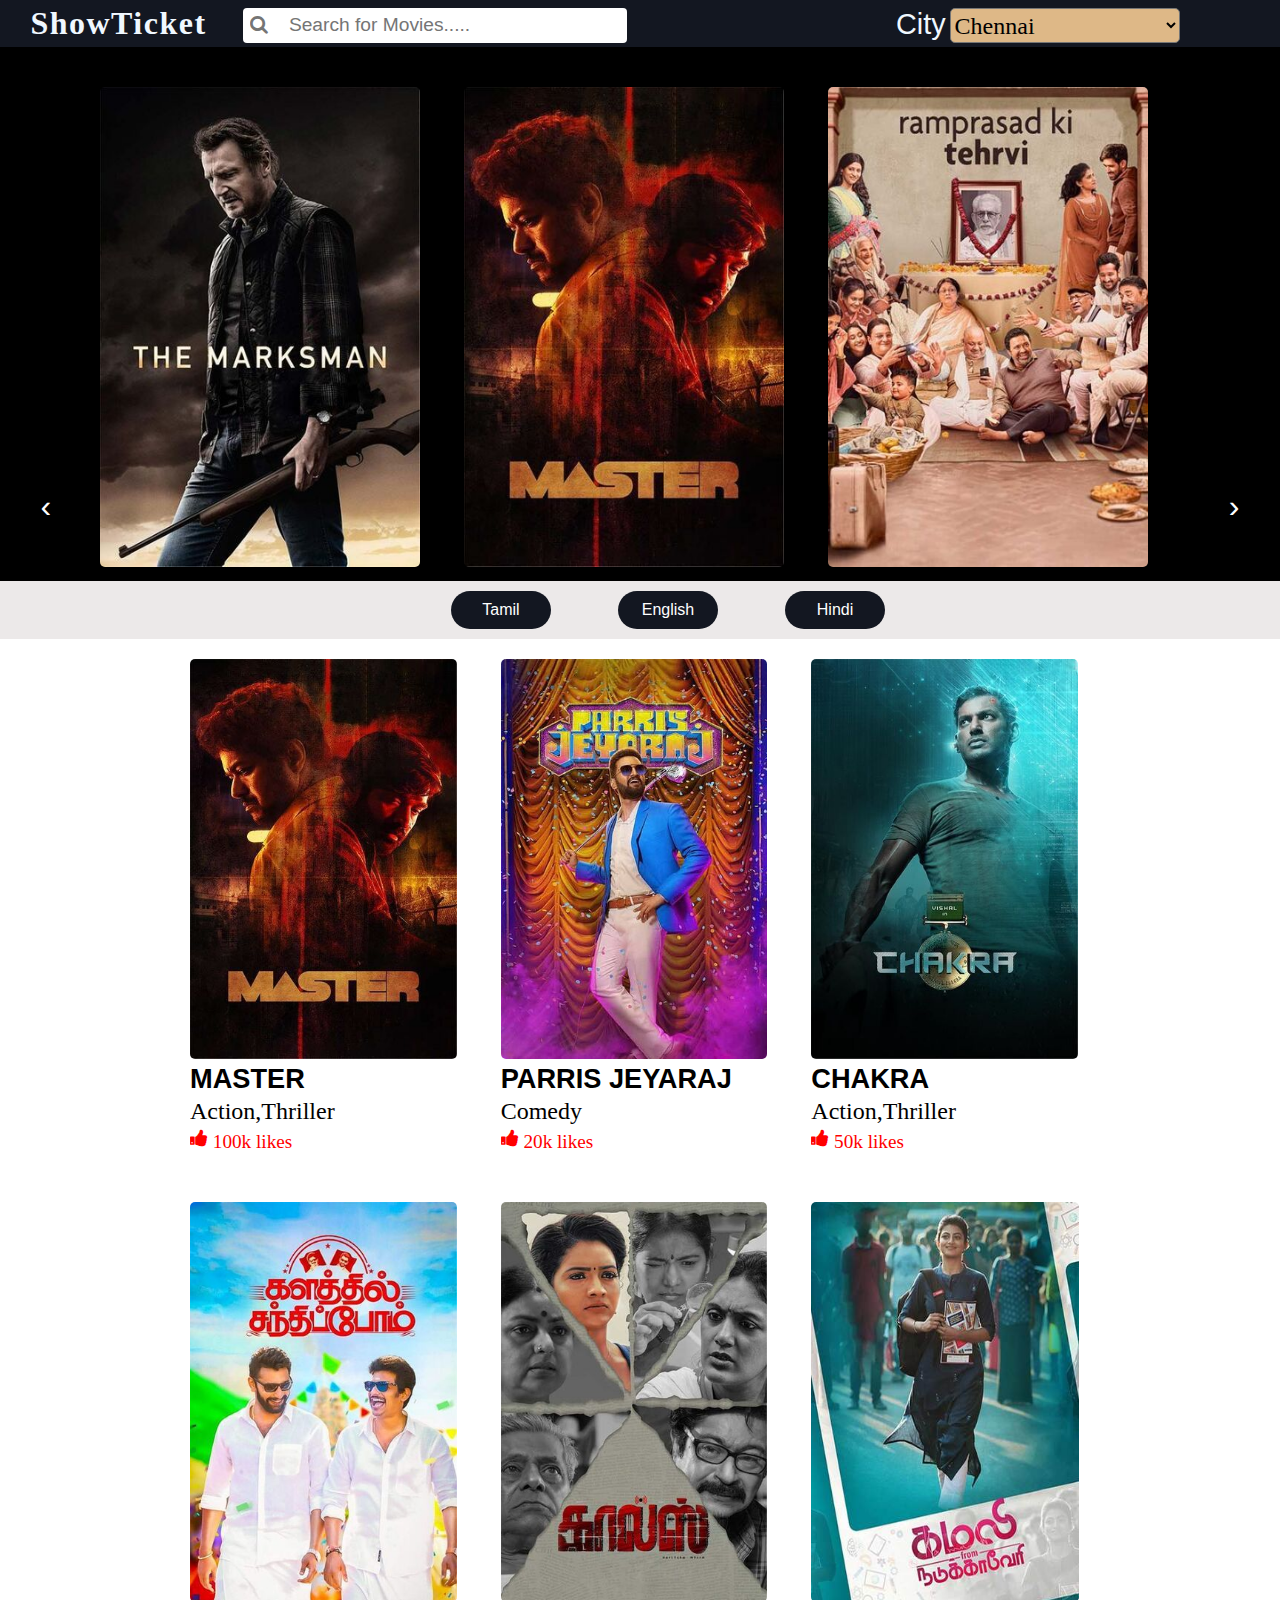
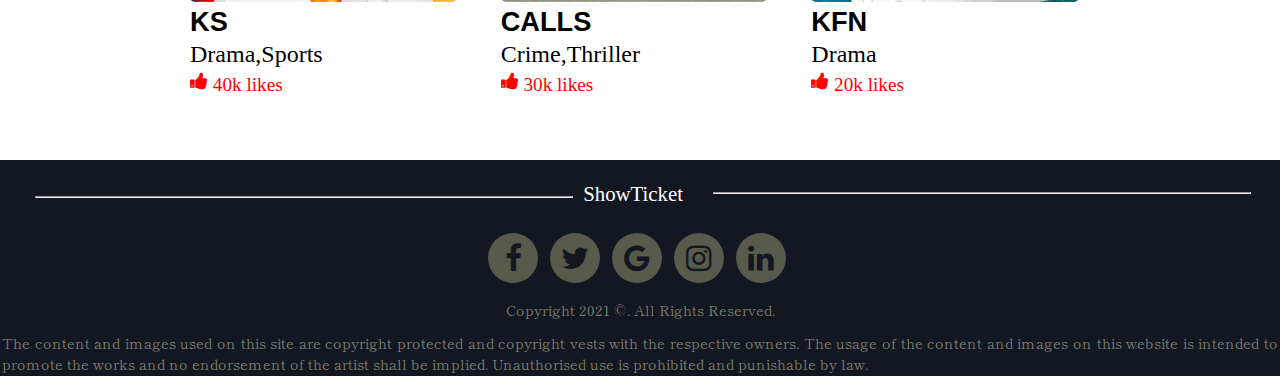
<file: FrontEnd/html/index.html>
<!DOCTYPE html>
<html>
<head>
    <title>Show ticket</title>
    <link href="https://cdnjs.cloudflare.com/ajax/libs/font-awesome/4.7.0/css/font-awesome.min.css" rel="stylesheet"/>
    <link rel="stylesheet" type="text/css" href="../css/style.css">
    <link href="https://fonts.googleapis.com/css2?family=Akaya+Telivigala&display=swap" rel="stylesheet">
    <link href="https://fonts.googleapis.com/css2?family=Shippori+Mincho+B1&display=swap" rel="stylesheet">
</head>
<body onload = "accordingToLang(sessionStorage.lang)">
    <div class="head-container">
       <div class="logo-search">
          <h2>ShowTicket</h2>
          <input type="text" placeholder="&#xf002;    Search for Movies....." style="font-family:Arial,FontAwesome";>
       </div>
       <div class="dropDown-list">
           <label for="city">City</label>
           <select name="cities" id="city">
                <option value="chennai">Chennai</option>
                <option value="mumbai">Mumbai</option>
                <option value="ncr">NCR</option>
                <option value="bengaluru">Bengaluru</option>
                <option value="Hyderbad">Hyderbad</option>
                <option value="ahmedabad">Ahmedabad</option>
                <option value="chandigarh">Chandigarh</option>
                <option value="pune">Pune</option>
                <option value="kolkata">Kolkata</option>
                <option value="kochi">Kochi</option>
           </select>
       </div>
    </div>
    <div class="image-display">
        <img src="../images/englishmovie1.jpg" alt="THE MARKSMAN" class="img first-image">
        <img src="../images/tamilmovie1.jpg" alt="MASTER" class="img">
        <img src="../images/hindimovie1.jpg" alt="RKT" class="img">
    </div>
    <button class="previous-next previous" id="prev" onclick="slide(this)">&#8249;</button>
    <button class="previous-next next" id="nex" onclick="slide(this)">&#8250;</button>
    <section>
       <div class="category">
            <button class="lang" onclick="accordingToLang(1)">Tamil</button>
            <button class="lang eng" onclick="accordingToLang(0)">English</button>
            <button class="lang hin" onclick="accordingToLang(2)">Hindi</button>
        </div>
        <div class="lang-image-container">
            <div class="name-like">
                <a class="poin" href="../html/bookTicket.html" onclick="setMovie(0)" ><img src="../images/tamilmovie1.jpg" alt="MASTER" class="lang-img first-image"></a>
                <div class="img-down">
                    <p class="mov-name">Master</p>
                    <p class="mov-type">Action,Thriller</p>
                    <p class="likes"><i class="fa fa-thumbs-up"></i>   100k likes</p>
                </div>
            </div>
            <div class="name-like">
                <a class="poin" href="../html/bookTicket.html" onclick="setMovie(1)"><img src="../images/tamilmovie2.jpg" alt="PARRIS JEYARAJ" class="lang-img"></a>
                <div class="img-down">
                    <p class="mov-name">Parris Jeyaraj</p>
                    <p class="mov-type">comedy</p>
                    <p class="likes"><i class="fa fa-thumbs-up"></i>   20k likes</p>
                </div>
            </div>
            <div class="name-like">
                <a class="poin" href="../html/bookTicket.html" onclick="setMovie(2)"><img src="../images/tamilmovie3.jpg" alt="CHAKRA" class="lang-img"></a>
                <div class="img-down">
                    <p class="mov-name">Chakra</p>
                    <p class="mov-type">Action,Thriller</p>
                    <p class="likes"><i class="fa fa-thumbs-up"></i>   50k likes</p>
                </div>
            </div>
            <div class="name-like">
                <a class="poin" href="../html/bookTicket.html" onclick="setMovie(3)"><img src="../images/tamilmovie4.jpg" alt="KALATHIL SANDHIPPOM" class="lang-img first-image tp"></a>
                <div class="img-down">
                    <p class="mov-name">KS</p>
                    <p class="mov-type">Drama,Sports</p>
                    <p class="likes"><i class="fa fa-thumbs-up"></i>   40k likes</p>
                </div>
            </div>
            <div class="name-like">
                <a class="poin" href="../html/bookTicket.html" onclick="setMovie(4)"><img src="../images/tamilmovie5.jpg" alt="CALLS" class="lang-img tp"></a>
                <div class="img-down">
                    <p class="mov-name">Calls</p>
                    <p class="mov-type">Crime,Thriller</p>
                    <p class="likes"><i class="fa fa-thumbs-up"></i>   30k likes</p>
                </div>
            </div>
            <div class="name-like">
                <a class="poin" href="../html/bookTicket.html" onclick="setMovie(5)"><img src="../images/tamilmovie6.jpg" alt="KFN" class="lang-img tp"></a>
                <div class="img-down">
                    <p class="mov-name">KFN</p>
                    <p class="mov-type">Drama</p>
                    <p class="likes"><i class="fa fa-thumbs-up"></i>   20k likes</p>
                </div>
            </div>
        </div>
    </section>
    <footer>
        <div class = "terms-conditions">
            <div class="start-term">
                <hr class="fh fh-top">
                <p class="term">ShowTicket</p>
                <hr class="fh fh-bottom">
            </div>
            <div class="social-media">
                <a href="https://www.facebook.com/" class="fa fa-facebook social" target="_blank"></a>
                <a href="https://twitter.com/login?lang=en" class="fa fa-twitter social" target="_blank"></a>
                <a href="https://accounts.google.com/signup/v2/webcreateaccount?flowName=GlifWebSignIn&flowEntry=SignUp" class="fa fa-google social" target="_blank"></a>
                <a href="https://www.instagram.com/" class="fa fa-instagram social" target="_blank"></a>
                <a href="https://in.linkedin.com/" class="fa fa-linkedin social" target="_blank"></a>
            </div>
            <div class="last-term">
                <p class="fl">Copyright 2021 &#169;. All Rights Reserved.</p>
                <p class="sl">The content and images used on this site are copyright protected and copyright vests with the respective owners. 
                   The usage of the content and images on this website is intended to promote the works and no endorsement of the artist shall be implied. Unauthorised use is prohibited and punishable by law.</p>
            </div>
        </div>
    </footer>
    <script src="../javascript/mechanism.js"></script>
</body>
</html>
</file>
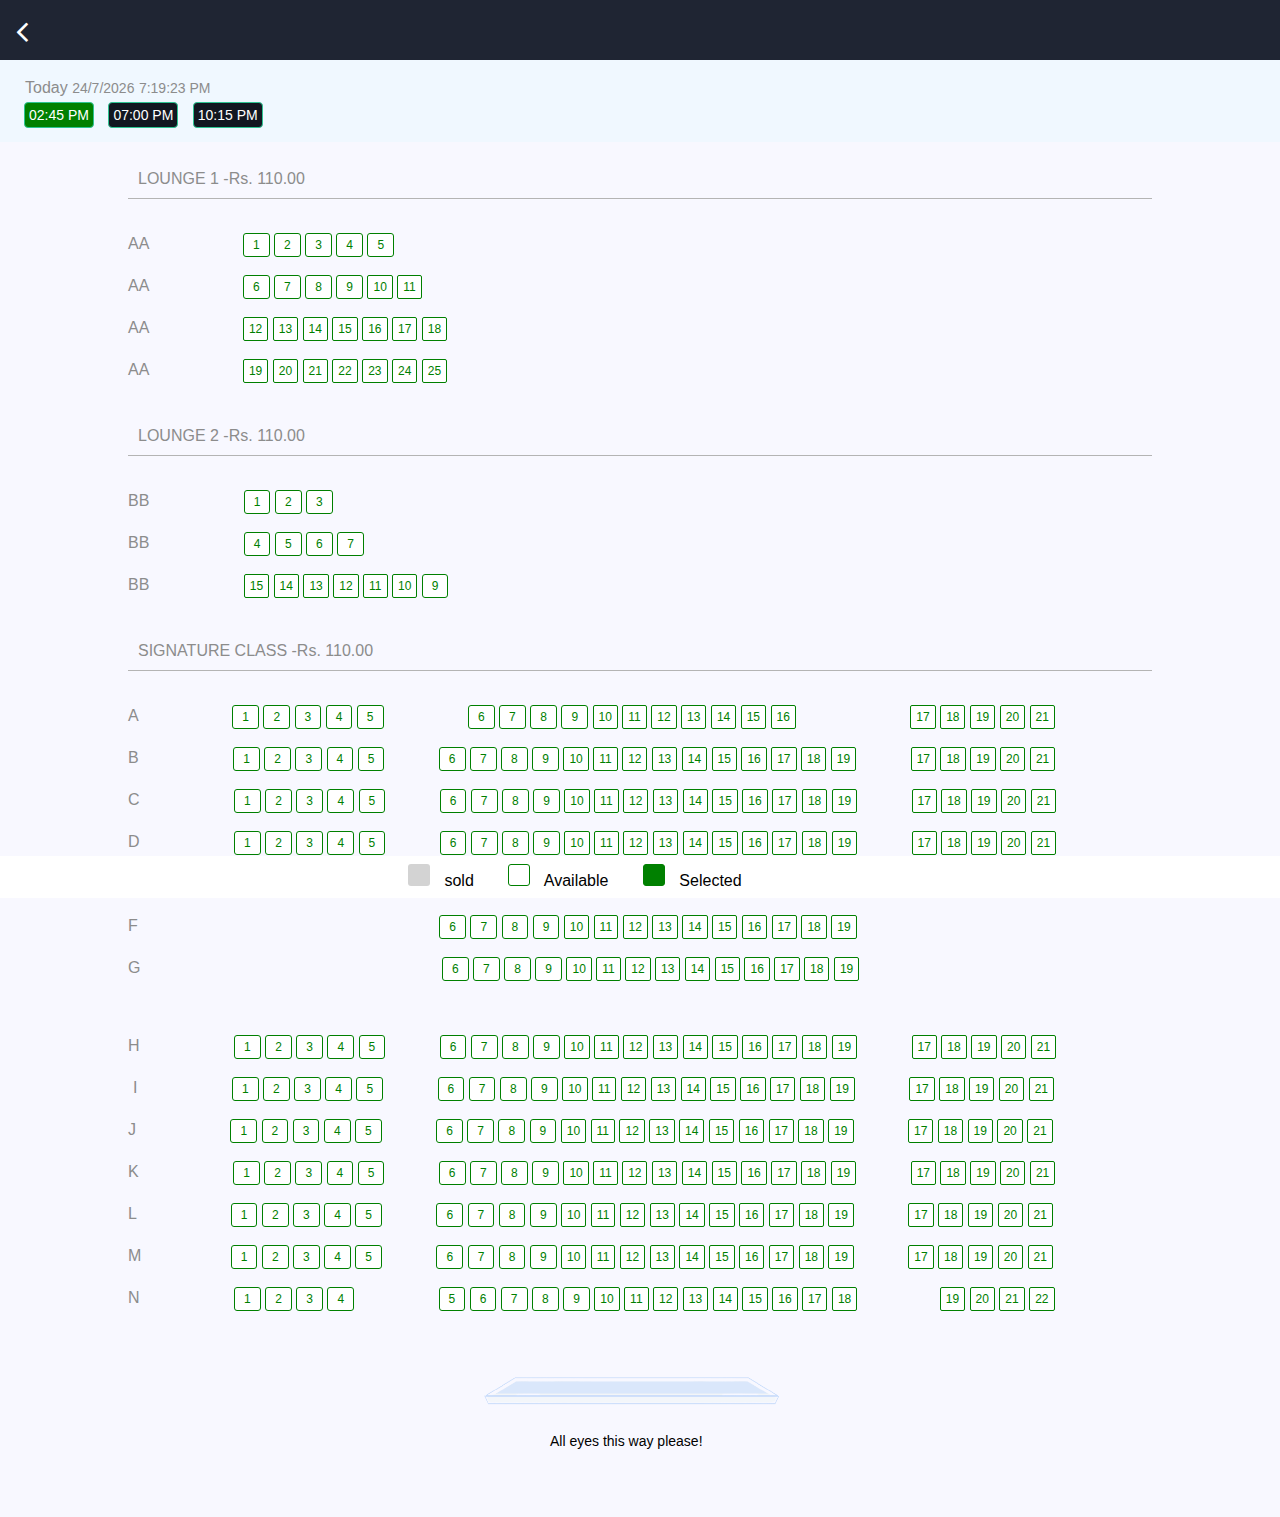
<file: FrontEnd/html/seatbooking.html>
<!DOCTYPE html>
<html lang="en">
<head>
    <meta charset="UTF-8">
    <meta http-equiv="X-UA-Compatible" content="IE=edge">
    <meta name="viewport" content="width=device-width, initial-scale=1.0">
    <link rel = "stylesheet" href="../css/seatbooking.css">
    <link rel="stylesheet" href="https://cdnjs.cloudflare.com/ajax/libs/font-awesome/4.7.0/css/font-awesome.min.css">
    <title>Document</title>
</head>
<body onload="ldDetails()">
    <div class="header">
        <span class="fa"><a href = "../html/theatrebooking.html"  style="font-size: 34px;position: relative;top:20px;"> &#xf104; </a></span>
        <b><span style="margin-left:15px;" class="mn"></span></b><br>
        <span style="font-size: 14px;margin-left:30px;" class="tn"></span>
    </div>
<br><br><br><br>
<div class="timings"> 
    <span style="margin-left: 11px;">Today  <span id = "date" style="font-size: 14px;"></span></span> <span id = "time" style="font-size: 14px;"></span></span><br>
    <button class="time" id="def">02:45 PM</button>
    <button class="time">07:00 PM</button>
    <button class="time">10:15 PM</button>
    <form action="../html/index.html" class="hid" id="fr">
            <input type="email" placeholder="Enter your Email......" class="mail" required>
            <button class="book-last" id="bookTicket" href="../html/.html">Book Tickets</button>
    </form>
</div>
<br><br><br><br>
<div class="bdy">
    <div>
    <p style="border-bottom:0.5px solid rgb(180, 180, 180);padding: 10px; ">LOUNGE 1 -Rs. 110.00</p>
    <br>
    <div>
        <span class="c">AA</span>
        <span class="lounge">
            <span class="rowbox">1</span>
            <span class="rowbox">2</span>
            <span class="rowbox">3</span>
            <span class="rowbox">4</span>
            <span class="rowbox">5</span>
        </span>
    </div>
    <br>
    <div></div>
    <div>
        <span>AA</span>
        <span class="lounge">
            <span class="rowbox">6</span>
            <span class="rowbox">7</span>
            <span class="rowbox">8</span>
            <span class="rowbox">9</span>
            <span class="rowbox2">10</span>
            <span class="rowbox2">11</span>
        </span>
    </div>
    <br>
    <div>
        <span>AA</span>
        <span class="lounge">
            <span class="rowbox2">12</span>
            <span class="rowbox2">13</span>
            <span class="rowbox2">14</span>
            <span class="rowbox2">15</span>
            <span class="rowbox2">16</span>
            <span class="rowbox2">17</span>
            <span class="rowbox2">18</span>
        </span>
    </div>
    <br>
    <div>
        <span>AA</span>
        <span class="lounge">
            <span class="rowbox2">19</span>
            <span class="rowbox2">20</span>
            <span class="rowbox2">21</span>
            <span class="rowbox2">22</span>
            <span class="rowbox2">23</span>
            <span class="rowbox2">24</span>
            <span class="rowbox2">25</span>
        </span>
    </div>
    </div>
    <br>
    <div>
        <p  style="border-bottom:0.5px solid rgb(180, 180, 180);padding: 10px; ">LOUNGE 2 -Rs. 110.00</p>
        <br>
        <div>
            <span>BB</span>
            <span class="lounge">
                <span class="rowbox">1</span>
                <span class="rowbox">2</span>
                <span class="rowbox">3</span>
            </span>
        </div>
        <br>
        <div>
            <span>BB</span>
            <span class="lounge">
                <span class="rowbox">4</span>
                <span class="rowbox">5</span>
                <span class="rowbox">6</span>
                <span class="rowbox">7</span>
            </span>
        </div>
        <br>
        <div>
            <span>BB</span>
            <span class="lounge">
                <span class="rowbox2">15</span>
                <span class="rowbox2">14</span>
                <span class="rowbox2">13</span>
                <span class="rowbox2">12</span>
                <span class="rowbox2">11</span>
                <span class="rowbox2">10</span>
                <span class="rowbox">9</span>
            </span>
        </div>
    </div>
    <br>
    <div>
        <p  style="border-bottom:0.5px solid rgb(180, 180, 180);padding: 10px; ">SIGNATURE CLASS -Rs. 110.00</p>
        <br>
    </div>
    <div class="a_to_m">
        <div>
            <span>A</span>
            <span class="lounge">
                <span class="rowbox">1</span>
                <span class="rowbox">2</span>
                <span class="rowbox">3</span>
                <span class="rowbox">4</span>
                <span class="rowbox">5</span>
            </span>
            <span class="secondcol">
                <span class="rowbox">6</span>
                <span class="rowbox">7</span>
                <span class="rowbox">8</span>
                <span class="rowbox">9</span>
                <span class="rowbox2">10</span>
                <span class="rowbox2">11</span>
                <span class="rowbox2">12</span>
                <span class="rowbox2">13</span>
                <span class="rowbox2">14</span>
                <span class="rowbox2">15</span>
                <span class="rowbox2">16</span>
            </span>
            <span class="thirdcol">
                <span class="rowbox2">17</span>
                <span class="rowbox2">18</span>
                <span class="rowbox2">19</span>
                <span class="rowbox2">20</span>
                <span class="rowbox2">21</span>
            </span>
        </div>
        <br>
        <div>
            <span>B</span>
            <span class="lounge">
                <span class="rowbox">1</span>
                <span class="rowbox">2</span>
                <span class="rowbox">3</span>
                <span class="rowbox">4</span>
                <span class="rowbox">5</span>
            </span>
            <span class="secondcol2">
                <span class="rowbox">6</span>
                <span class="rowbox">7</span>
                <span class="rowbox">8</span>
                <span class="rowbox">9</span>
                <span class="rowbox2">10</span>
                <span class="rowbox2">11</span>
                <span class="rowbox2">12</span>
                <span class="rowbox2">13</span>
                <span class="rowbox2">14</span>
                <span class="rowbox2">15</span>
                <span class="rowbox2">16</span>
                <span class="rowbox2">17</span>
                <span class="rowbox2">18</span>
                <span class="rowbox2">19</span>
            </span>
            <span class="thirdcol2">
                <span class="rowbox2">17</span>
                <span class="rowbox2">18</span>
                <span class="rowbox2">19</span>
                <span class="rowbox2">20</span>
                <span class="rowbox2">21</span>
            </span>
        </div>
        <br>
        <div>
            <span>C</span>
            <span class="lounge">
                <span class="rowbox">1</span>
                <span class="rowbox">2</span>
                <span class="rowbox">3</span>
                <span class="rowbox">4</span>
                <span class="rowbox">5</span>
            </span>
            <span class="secondcol2">
                <span class="rowbox">6</span>
                <span class="rowbox">7</span>
                <span class="rowbox">8</span>
                <span class="rowbox">9</span>
                <span class="rowbox2">10</span>
                <span class="rowbox2">11</span>
                <span class="rowbox2">12</span>
                <span class="rowbox2">13</span>
                <span class="rowbox2">14</span>
                <span class="rowbox2">15</span>
                <span class="rowbox2">16</span>
                <span class="rowbox2">17</span>
                <span class="rowbox2">18</span>
                <span class="rowbox2">19</span>
            </span>
            <span class="thirdcol2">
                <span class="rowbox2">17</span>
                <span class="rowbox2">18</span>
                <span class="rowbox2">19</span>
                <span class="rowbox2">20</span>
                <span class="rowbox2">21</span>
            </span>
        </div>
        <br>
        <div>
            <span>D</span>
            <span class="lounge">
                <span class="rowbox">1</span>
                <span class="rowbox">2</span>
                <span class="rowbox">3</span>
                <span class="rowbox">4</span>
                <span class="rowbox">5</span>
            </span>
            <span class="secondcol2">
                <span class="rowbox">6</span>
                <span class="rowbox">7</span>
                <span class="rowbox">8</span>
                <span class="rowbox">9</span>
                <span class="rowbox2">10</span>
                <span class="rowbox2">11</span>
                <span class="rowbox2">12</span>
                <span class="rowbox2">13</span>
                <span class="rowbox2">14</span>
                <span class="rowbox2">15</span>
                <span class="rowbox2">16</span>
                <span class="rowbox2">17</span>
                <span class="rowbox2">18</span>
                <span class="rowbox2">19</span>
            </span>
            <span class="thirdcol2">
                <span class="rowbox2">17</span>
                <span class="rowbox2">18</span>
                <span class="rowbox2">19</span>
                <span class="rowbox2">20</span>
                <span class="rowbox2">21</span>
            </span>
        </div>
        <br>
        <div>
            <span>E</span>
            <span class="lounge">
                <span class="rowbox">1</span>
                <span class="rowbox">2</span>
                <span class="rowbox">3</span>
                <span class="rowbox">4</span>
                <span class="rowbox">5</span>
            </span>
            <span class="secondcol2">
                <span class="rowbox">6</span>
                <span class="rowbox">7</span>
                <span class="rowbox">8</span>
                <span class="rowbox">9</span>
                <span class="rowbox2">10</span>
                <span class="rowbox2">11</span>
                <span class="rowbox2">12</span>
                <span class="rowbox2">13</span>
                <span class="rowbox2">14</span>
                <span class="rowbox2">15</span>
                <span class="rowbox2">16</span>
                <span class="rowbox2">17</span>
                <span class="rowbox2">18</span>
                <span class="rowbox2">19</span>
            </span>
            <span class="thirdcol2">
                <span class="rowbox2">17</span>
                <span class="rowbox2">18</span>
                <span class="rowbox2">19</span>
                <span class="rowbox2">20</span>
                <span class="rowbox2">21</span>
            </span>
        </div>
        <br>
        <div>
            <span>F</span>
            <span class="colF">
                <span class="rowbox">6</span>
                <span class="rowbox">7</span>
                <span class="rowbox">8</span>
                <span class="rowbox">9</span>
                <span class="rowbox2">10</span>
                <span class="rowbox2">11</span>
                <span class="rowbox2">12</span>
                <span class="rowbox2">13</span>
                <span class="rowbox2">14</span>
                <span class="rowbox2">15</span>
                <span class="rowbox2">16</span>
                <span class="rowbox2">17</span>
                <span class="rowbox2">18</span>
                <span class="rowbox2">19</span>
            </span>
        </div>
        <br>
        <div>
            <span>G</span>
            <span class="colG">
                <span class="rowbox">6</span>
                <span class="rowbox">7</span>
                <span class="rowbox">8</span>
                <span class="rowbox">9</span>
                <span class="rowbox2">10</span>
                <span class="rowbox2">11</span>
                <span class="rowbox2">12</span>
                <span class="rowbox2">13</span>
                <span class="rowbox2">14</span>
                <span class="rowbox2">15</span>
                <span class="rowbox2">16</span>
                <span class="rowbox2">17</span>
                <span class="rowbox2">18</span>
                <span class="rowbox2">19</span>
            </span>
        </div>
        <br><br>
        <br>
        <div>
            <span>H</span>
            <span class="lounge">
                <span class="rowbox">1</span>
                <span class="rowbox">2</span>
                <span class="rowbox">3</span>
                <span class="rowbox">4</span>
                <span class="rowbox">5</span>
            </span>
            <span class="secondcol2">
                <span class="rowbox">6</span>
                <span class="rowbox">7</span>
                <span class="rowbox">8</span>
                <span class="rowbox">9</span>
                <span class="rowbox2">10</span>
                <span class="rowbox2">11</span>
                <span class="rowbox2">12</span>
                <span class="rowbox2">13</span>
                <span class="rowbox2">14</span>
                <span class="rowbox2">15</span>
                <span class="rowbox2">16</span>
                <span class="rowbox2">17</span>
                <span class="rowbox2">18</span>
                <span class="rowbox2">19</span>
            </span>
            <span class="thirdcol2">
                <span class="rowbox2">17</span>
                <span class="rowbox2">18</span>
                <span class="rowbox2">19</span>
                <span class="rowbox2">20</span>
                <span class="rowbox2">21</span>
            </span>
        </div>
        <br>
        <div class="colI">
            <span>I</span>
            <span class="lounge">
                <span class="rowbox">1</span>
                <span class="rowbox">2</span>
                <span class="rowbox">3</span>
                <span class="rowbox">4</span>
                <span class="rowbox">5</span>
            </span>
            <span class="secondcol2">
                <span class="rowbox">6</span>
                <span class="rowbox">7</span>
                <span class="rowbox">8</span>
                <span class="rowbox">9</span>
                <span class="rowbox2">10</span>
                <span class="rowbox2">11</span>
                <span class="rowbox2">12</span>
                <span class="rowbox2">13</span>
                <span class="rowbox2">14</span>
                <span class="rowbox2">15</span>
                <span class="rowbox2">16</span>
                <span class="rowbox2">17</span>
                <span class="rowbox2">18</span>
                <span class="rowbox2">19</span>
            </span>
            <span class="thirdcol2">
                <span class="rowbox2">17</span>
                <span class="rowbox2">18</span>
                <span class="rowbox2">19</span>
                <span class="rowbox2">20</span>
                <span class="rowbox2">21</span>
            </span>
        </div>
        <br>
        <div>
            <span>J</span>
            <span class="lounge">
                <span class="rowbox">1</span>
                <span class="rowbox">2</span>
                <span class="rowbox">3</span>
                <span class="rowbox">4</span>
                <span class="rowbox">5</span>
            </span>
            <span class="secondcol2">
                <span class="rowbox">6</span>
                <span class="rowbox">7</span>
                <span class="rowbox">8</span>
                <span class="rowbox">9</span>
                <span class="rowbox2">10</span>
                <span class="rowbox2">11</span>
                <span class="rowbox2">12</span>
                <span class="rowbox2">13</span>
                <span class="rowbox2">14</span>
                <span class="rowbox2">15</span>
                <span class="rowbox2">16</span>
                <span class="rowbox2">17</span>
                <span class="rowbox2">18</span>
                <span class="rowbox2">19</span>
            </span>
            <span class="thirdcol2">
                <span class="rowbox2">17</span>
                <span class="rowbox2">18</span>
                <span class="rowbox2">19</span>
                <span class="rowbox2">20</span>
                <span class="rowbox2">21</span>
            </span>
        </div>
        <br>
        <div>
            <span>K</span>
            <span class="lounge">
                <span class="rowbox">1</span>
                <span class="rowbox">2</span>
                <span class="rowbox">3</span>
                <span class="rowbox">4</span>
                <span class="rowbox">5</span>
            </span>
            <span class="secondcol2">
                <span class="rowbox">6</span>
                <span class="rowbox">7</span>
                <span class="rowbox">8</span>
                <span class="rowbox">9</span>
                <span class="rowbox2">10</span>
                <span class="rowbox2">11</span>
                <span class="rowbox2">12</span>
                <span class="rowbox2">13</span>
                <span class="rowbox2">14</span>
                <span class="rowbox2">15</span>
                <span class="rowbox2">16</span>
                <span class="rowbox2">17</span>
                <span class="rowbox2">18</span>
                <span class="rowbox2">19</span>
            </span>
            <span class="thirdcol2">
                <span class="rowbox2">17</span>
                <span class="rowbox2">18</span>
                <span class="rowbox2">19</span>
                <span class="rowbox2">20</span>
                <span class="rowbox2">21</span>
            </span>
        </div>
        <br>
        <div>
            <span>L</span>
            <span class="lounge">
                <span class="rowbox">1</span>
                <span class="rowbox">2</span>
                <span class="rowbox">3</span>
                <span class="rowbox">4</span>
                <span class="rowbox">5</span>
            </span>
            <span class="secondcol2">
                <span class="rowbox">6</span>
                <span class="rowbox">7</span>
                <span class="rowbox">8</span>
                <span class="rowbox">9</span>
                <span class="rowbox2">10</span>
                <span class="rowbox2">11</span>
                <span class="rowbox2">12</span>
                <span class="rowbox2">13</span>
                <span class="rowbox2">14</span>
                <span class="rowbox2">15</span>
                <span class="rowbox2">16</span>
                <span class="rowbox2">17</span>
                <span class="rowbox2">18</span>
                <span class="rowbox2">19</span>
            </span>
            <span class="thirdcol2">
                <span class="rowbox2">17</span>
                <span class="rowbox2">18</span>
                <span class="rowbox2">19</span>
                <span class="rowbox2">20</span>
                <span class="rowbox2">21</span>
            </span>
        </div>
        <br>
        <div>
            <span>M</span>
            <span class="colM">
                <span class="rowbox">1</span>
                <span class="rowbox">2</span>
                <span class="rowbox">3</span>
                <span class="rowbox">4</span>
                <span class="rowbox">5</span>
            </span>
            <span class="secondcol2">
                <span class="rowbox">6</span>
                <span class="rowbox">7</span>
                <span class="rowbox">8</span>
                <span class="rowbox">9</span>
                <span class="rowbox2">10</span>
                <span class="rowbox2">11</span>
                <span class="rowbox2">12</span>
                <span class="rowbox2">13</span>
                <span class="rowbox2">14</span>
                <span class="rowbox2">15</span>
                <span class="rowbox2">16</span>
                <span class="rowbox2">17</span>
                <span class="rowbox2">18</span>
                <span class="rowbox2">19</span>
            </span>
            <span class="thirdcol2">
                <span class="rowbox2">17</span>
                <span class="rowbox2">18</span>
                <span class="rowbox2">19</span>
                <span class="rowbox2">20</span>
                <span class="rowbox2">21</span>
            </span>
        </div>
        <br>
        <div>
            <span>N</span>
            <span class="lounge">
                <span class="rowbox">1</span>
                <span class="rowbox">2</span>
                <span class="rowbox">3</span>
                <span class="rowbox">4</span>
            </span>
            <span class="lastrow2col">
                <span class="rowbox">5</span>
                <span class="rowbox">6</span>
                <span class="rowbox">7</span>
                <span class="rowbox">8</span>
                <span class="rowbox">9</span>
                <span class="rowbox2">10</span>
                <span class="rowbox2">11</span>
                <span class="rowbox2">12</span>
                <span class="rowbox2">13</span>
                <span class="rowbox2">14</span>
                <span class="rowbox2">15</span>
                <span class="rowbox2">16</span>
                <span class="rowbox2">17</span>
                <span class="rowbox2">18</span>
            </span>
            <span class="lastrow3col">
                <span class="rowbox2">19</span>
                <span class="rowbox2">20</span>
                <span class="rowbox2">21</span>
                <span class="rowbox2">22</span>
            </span>
        </div>
    </div>
        <br>
        <br>
        <br>  
    </div>
    <div><img src = "../images/movie.png" width="300px" height="50px" style="margin-left: 480px;">
    <p style="margin-left: 550px;color: black;font-size: 14px;">All eyes this way please!</p>
    </div>
    <br>
    <br><br>
    <div class="last" style="margin-left:0px;">
        <span class="sold"> </span><span class="soldword"> sold</span>
        <span class="available"> </span><span class="availableword"> Available</span>
        <span class="selected"> </span><span class="selectedword"> Selected</span>
    </div>
         <script src="https://ajax.googleapis.com/ajax/libs/jquery/3.5.1/jquery.min.js"></script>
        
        <script src="../javascript/main.js"></script>
</body>
</html>
</file>
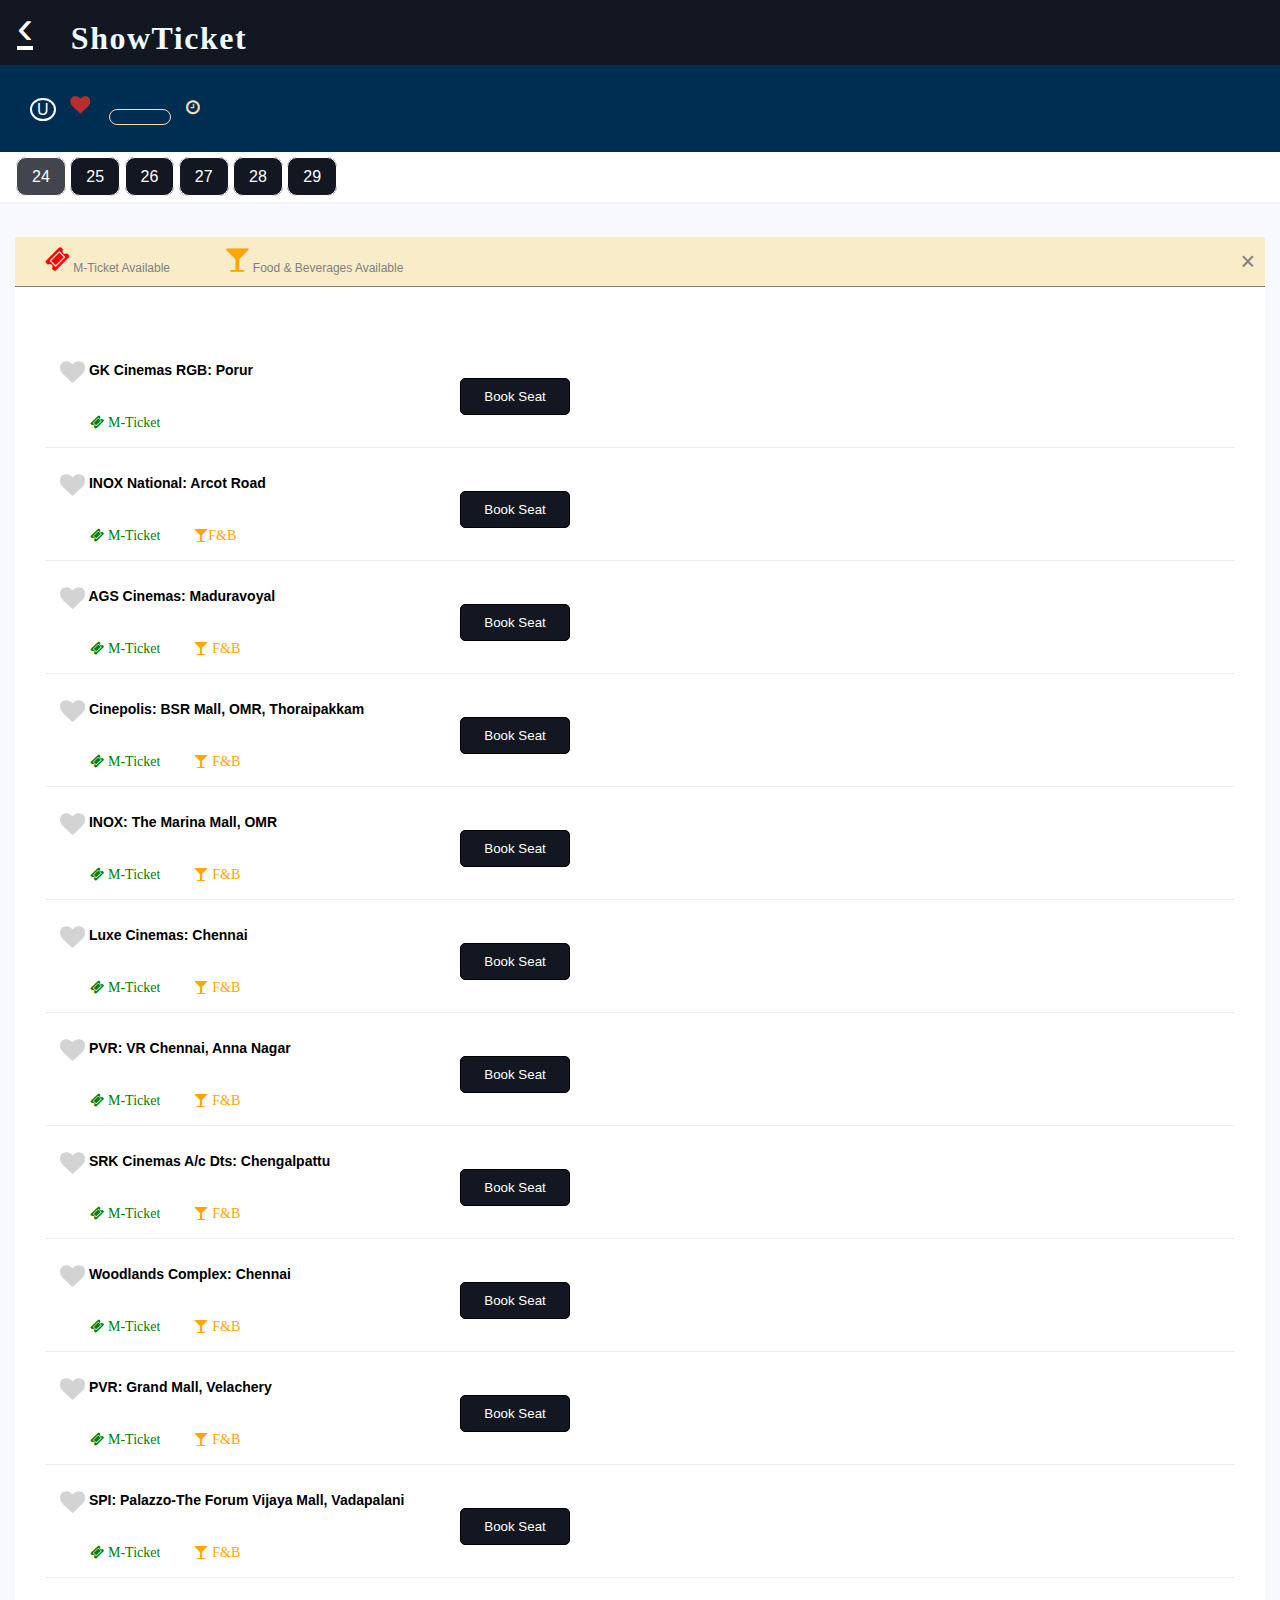
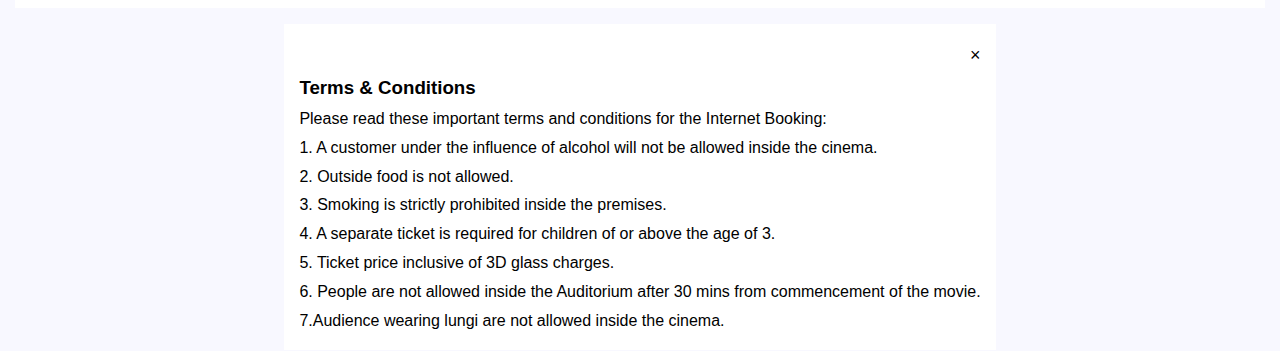
<file: FrontEnd/html/theatrebooking.html>
<!DOCTYPE html>
<html lang="en">
<head>
    <meta charset="UTF-8">
    <meta http-equiv="X-UA-Compatible" content="IE=edge">
    <meta name="viewport" content="width=device-width, initial-scale=1.0">
    <link rel="stylesheet" href="../css/theatrebooking.css">
    <link href="https://cdnjs.cloudflare.com/ajax/libs/font-awesome/4.7.0/css/font-awesome.min.css" rel="stylesheet"/>
    <title>Document</title>
</head>
<body onload = "loadDetails()">
    <div class="head-container">
        <div class="logo-search">
            <a href = "../html/bookTicket.html" class="previous-page">&#8249;</a>
           <h2>ShowTicket</h2>
        </div>
     </div>
     <div class="secondheader">
         <h1 class="movName"></h1>
         <span class="Ulogo">U</span>
         <i class="fa fa-heart" style="color: #B92D2D;font-size: 20px;"></i>
         <span class="lik"><b style="font-size: 25px;"></b></span>
         <p class="movietype"></p>
         <span id = "date"></span>
         <span class="duration"><i class="fa fa-clock-o"> </i><span class="tim"> 2hrs 05mins</span></span>
     </div>
     <div class="dates" id="navbar">
        <a href = "javascript:void(0)" id="d1" class = "day"></a>
        <a href = "javascript:void(0)"  class = "day"></a>
        <a href = "javascript:void(0)"  class = "day"></a>
        <a href = "javascript:void(0)"  class = "day"></a>
        <a href = "javascript:void(0)"  class = "day"></a>
        <a href = "javascript:void(0)"  class = "day"></a>
    </div>
    <br>
    <div class="contents">
        <div class="facilities"  id = "hide">
        <i class="fa fa-ticket" id="icon1"></i><span> M-Ticket Available</span>
        <i class="fa fa-glass" id="icon2"></i><span> Food & Beverages Available</span>
        <button onclick = "myfunc()" class="clsbtn"><span>&times;</span></button>
        </div>
        <br>
        <div class="theatres">
            <div class="name1">
                <i class="fa fa-heart" id = "heart"></i>
                <span id = "t1">GK Cinemas RGB: Porur</span>
                <br>
                <button onclick="bseat('t1')" class="bookbtn"><a href="../html/seatbooking.html" class="bt">Book Seat</a></button><br>
                <span  class="prices">
                    <span>Lounge--Rs.110 </span>
                </span>
                <i class="fa fa-ticket" id="ticketavailable"><span> M-Ticket</span></i>
            </div>
            <div class="name1">
                <i class="fa fa-heart" id = "heart"></i>
                <span id = "t2">INOX National: Arcot Road</span>
                <br>
                <button onclick="bseat('t2')" class="bookbtn"><a href="../html/seatbooking.html" class="bt">Book Seat</a></button><br>
                <span  class="prices">
                    <span>Lounge--Rs.110 </span>
                </span>
                <i class="fa fa-ticket" id="ticketavailable"><span> M-Ticket</span></i>
                <i class="fa fa-glass" id="foodavailable"><span>F&B </span></i>
            </div>
            <div class="name1">
                <i class="fa fa-heart" id = "heart"></i>
                <span id = "t3">AGS Cinemas: Maduravoyal</span>
                <br>
                <button onclick="bseat('t3')" class="bookbtn"><a href="../html/seatbooking.html" class="bt">Book Seat</a></button><br>
                <span  class="prices">
                    <span>Lounge--Rs.110 </span>
                </span>
                <i class="fa fa-ticket" id="ticketavailable"><span> M-Ticket</span></i>
                <i class="fa fa-glass" id="foodavailable"><span> F&B  </span></i>
            </div>
            <div class="name1">
                <i class="fa fa-heart" id = "heart"></i>
                <span id = "t4">Cinepolis: BSR Mall, OMR, Thoraipakkam</span>
                <br>
                <button onclick="bseat('t4')" class="bookbtn"><a href="../html/seatbooking.html" class="bt">Book Seat</a></button><br>
                <span  class="prices">
                    <span>Lounge--Rs.110 </span>
                </span>
                <i class="fa fa-ticket" id="ticketavailable"><span> M-Ticket</span></i>
                <i class="fa fa-glass" id="foodavailable"><span> F&B </span></i>
            </div>
            <div class="name1">
                <i class="fa fa-heart" id = "heart"></i>
                <span id = "t5">INOX: The Marina Mall, OMR</span>
                <br>
                <button onclick="bseat('t5')" class="bookbtn"><a href="../html/seatbooking.html" class="bt">Book Seat</a></button><br>
                <span  class="prices">
                    <span>Lounge--Rs.110 </span>
                </span>
                <i class="fa fa-ticket" id="ticketavailable"><span> M-Ticket</span></i>
                <i class="fa fa-glass" id="foodavailable"><span> F&B  </span></i>
            </div>
            <div class="name1">
                <i class="fa fa-heart" id = "heart"></i>
                <span id = "t6">Luxe Cinemas: Chennai</span>
                <br>
                <button onclick="bseat('t6')" class="bookbtn"><a href="../html/seatbooking.html" class="bt">Book Seat</a></button><br>
                <span  class="prices">
                    <span>Lounge--Rs.110 </span>
                </span>
                <i class="fa fa-ticket" id="ticketavailable"><span> M-Ticket</span></i>
                <i class="fa fa-glass" id="foodavailable"><span> F&B </span></i>
            </div>
            <div class="name1">
                <i class="fa fa-heart" id = "heart"></i>
                <span id = "t7">PVR: VR Chennai, Anna Nagar</span>
                <br>
                <button onclick="bseat('t7')" class="bookbtn"><a href="../html/seatbooking.html" class="bt">Book Seat</a></button><br>
                <span  class="prices">
                    <span>Lounge--Rs.110 </span>
                </span>
                <i class="fa fa-ticket" id="ticketavailable"><span> M-Ticket</span></i>
                <i class="fa fa-glass" id="foodavailable"><span> F&B </span></i>
            </div>
            <div class="name1">
                <i class="fa fa-heart" id = "heart"></i>
                <span id = "t8">SRK Cinemas A/c Dts: Chengalpattu</span>
                <br>
                <button onclick="bseat('t8')" class="bookbtn"><a href="../html/seatbooking.html" class="bt">Book Seat</a></button><br>
                <span  class="prices">
                    <span>Lounge--Rs.110 </span>
                </span>
                <i class="fa fa-ticket" id="ticketavailable"><span> M-Ticket</span></i>
                <i class="fa fa-glass" id="foodavailable"><span> F&B </span></i>
            </div>
            <div class="name1">
                <i class="fa fa-heart" id = "heart"></i>
                <span id = "t9">Woodlands Complex: Chennai</span>
                <br>
                <button onclick="bseat('t9')" class="bookbtn"><a href="../html/seatbooking.html" class="bt">Book Seat</a></button><br>
                <span  class="prices">
                    <span>Lounge--Rs.110 </span>
                </span>
                <i class="fa fa-ticket" id="ticketavailable"><span> M-Ticket</span></i>
                <i class="fa fa-glass" id="foodavailable"><span> F&B </span></i>
            </div>
            <div class="name1">
                <i class="fa fa-heart" id = "heart"></i>
                <span id = "t10">PVR: Grand Mall, Velachery</span>
                <br>
                <button onclick="bseat('t10')" class="bookbtn"><a href="../html/seatbooking.html" class="bt">Book Seat</a></button><br>
                <span  class="prices">
                    <span>Lounge--Rs.110 </span>
                </span>
                <i class="fa fa-ticket" id="ticketavailable"><span> M-Ticket</span></i>
                <i class="fa fa-glass" id="foodavailable"><span> F&B </span></i>
            </div>
            <div class="name1">
                <i class="fa fa-heart" id = "heart"></i>
                <span id = "t11">SPI: Palazzo-The Forum Vijaya Mall, Vadapalani</span>
                <br>
                <button onclick="bseat('t11')" class="bookbtn"><a href="../html/seatbooking.html" class="bt">Book Seat</a></button><br>
                <span  class="prices">
                    <span>Lounge--Rs.110 </span>
                </span>
                <i class="fa fa-ticket" id="ticketavailable"><span> M-Ticket</span></i>
                <i class="fa fa-glass" id="foodavailable"><span> F&B </span></i>
            </div>
        </div>
    </div>
    </div>
    <div id = "Terms" class="terms">
        <div id = "TermsContents" class="terms_contents">
          <span class="close">&times;</span>
          <h3>Terms & Conditions</h3>
          <p>Please read these important terms and conditions for the Internet Booking:</p>
          <p>1. A customer under the influence of alcohol will not be allowed inside the cinema.</p>
          <p>2. Outside food is not allowed.</p>
          <p>3. Smoking is strictly prohibited inside the premises.</p>
          <p>4. A separate ticket is required for children of or above the age of 3.</p>
          <p>5. Ticket price inclusive of 3D glass charges.</p>
          <p>6. People are not allowed inside the Auditorium after 30
               mins from commencement of the movie.</p>
          <p>7.Audience wearing lungi are not allowed inside the cinema.</p>
         </div>
     </div>
     <script src="https://ajax.googleapis.com/ajax/libs/jquery/3.5.1/jquery.min.js"></script>
     <script src="../javascript/theatreBooking.js"></script>
</body>
</html>
</file>
<file: FrontEnd/css/style.css>
* {
    box-sizing: border-box;
    margin:0;
    padding:0;
    overflow-x: hidden;
}

.head-container {
    margin: 0;
    width:100%;
    height:15%;
    position: relative;
    background-color: #131721;
    padding:5px;
}

div > h2 + input[type=text] {
    border-radius: 4px;
    border:none;
    outline:none;
    padding:0.4rem;
    font-size: 1.2rem;
    width:30%;
    position:absolute;
    top:17%;
    left:19%;
}

div.head-container > div > h2 {
    display: inline;
    font-family: 'Fredoka One', cursive;
    font-size: 2rem;
    color:#F0F8FF;
    position: relative;
    left:2%;
    letter-spacing: 1.5px;
}

div > h2 + input[type=text]:hover {
    width:40%;
}

.dropDown-list {
   position: absolute;
   left:70%;
   top:9%;
}

label[for=city] {
    font-family: 'Franklin Gothic Medium', 'Arial Narrow', Arial, sans-serif;
    font-size:1.8rem;
    color:#F0F8FF;
}

select { 
    outline: 0; 
    background-color: #DEB887; 
    width: 230px; 
    height: 35px; 
    color: black; 
    cursor: pointer; 
    border-radius:5px; 
    font-size: 1.5rem;
    font-family: Cambria, Cochin, Georgia, Times, 'Times New Roman', serif;
    margin-top: 4px;
} 

select:hover {
    border: 3px solid white;
    outline: none;
}

.img {
    height:480px;
    margin-left: 40px;
    margin-top:20px;
    border-radius: 5px;
}

.image-display {
    position: relative;
    background-color: black;
    padding:20px 20px 10px 20px;
    overflow: hidden;
}

.previous-next {
    padding:15px;
    border-radius: 4px;
    border:none;
    outline:none;
    color:white;
    position: absolute;
    bottom:40%;
    background-color: transparent;
    font-size: 2rem;
}

.previous-next:hover {
  outline:1px solid grey;
}

.previous {
    left:2%;
}

.next {
    right:2%;
}

.first-image{
    margin-left: 80px;
}

.lang {
    padding:10px 20px;
    border:none;
    outline :none;
    border-radius: 30px;
    background-color: #131721;
    color: white;
    position:relative; 
    left:35%;
    width:100px;
    font-size: 1rem;
}

.eng {
   left: 40%;
}

.hin {
    left: 45%;
}

.lang:hover {
   opacity:0.8;
   cursor:pointer;
}

.category {
    background-color: #ECE9E9;
    width:100%;
    position: relative;
    padding:10px;
}

img[alt="KFN"] , img[alt="MCW"] {
    width:320px;
}

.lang-img {
    height:400px;
    margin-left: 40px;
    margin-top:20px;
    border-radius: 5px;
    transition: transform .5s;
}

div.name-like > a > img[alt="KFN"] , div.name-like > a > img[alt="MCW"]{
    width:268px;
}

.lang-image-container {
   padding-left: 150px;
   padding-bottom: 60px;
   overflow: hidden;
}

.name-like {
    position: relative;
    display: inline-block;
    transition: 0.5s all ease-in-out;
}

.name-like:hover{
    transform: scale(1.1);
}

.mov-name {
  font-size: 1.7rem;
  font-family: 'Krona One', sans-serif;
  font-weight: bolder;
}

.mov-type{
    font-size: 1.5rem;
    margin-top: 3px;
    font-family: Cambria, Cochin, Georgia, Times, 'Times New Roman', serif;
}

.likes {
    font-size: 1.2rem;
    margin-top: 4px;
    color:red;
}

.img-down {
    margin-left: 40px;
}

.tp {
    margin-top: 45px;
}

.poin:hover {
   cursor:pointer; 
}

.fh {
    width:42%;
    background-color: grey;
    margin-left : 35px;
}

.fh-top {
    position: relative;
    top:16px;
}

.term {
    font-family: 'Fredoka One', cursive;
    font-size: 1.3rem; 
    padding-left: 20px;
    padding-right: 20px;
    position:relative;
    color:white;
    margin-left: 44%;
}


.terms-conditions {
    background-color: #131721;
    overflow: hidden;
}

.fh-bottom {
    position: relative;
    left:53%;
    bottom: 14px;
}

.start-term{
    padding-top: 20px;
    padding-bottom: 10px;
}

.social {
    padding: 10px;
    font-size: 30px;
    width: 50px;
    text-align: center;
    text-decoration: none;
    border-radius: 50%;
    background-color: #585B4B;
    color: #131721;
    margin-left: 8px;
}

.social-media {
    position:relative;
    left:37.5%;
    top:15px;
}

.social:hover {
    background-color: blanchedalmond;
}

.fl , .sl  {
    font-size: 0.9rem;
    color:#7E8171;
    font-family: 'Shippori Mincho B1', serif;
    padding:2px;
}

.fl {
    text-align: center;
    margin-top: 25px;
    padding-bottom: 10px;
}

.sl {
    text-align: justify;
    text-justify: inter-word;
}
</file>
<file: FrontEnd/css/seatbooking.css>
body{
    font-family: Arial, Helvetica, sans-serif; 
    background:ghostwhite;
    color: rgb(140, 140, 140);
    margin:0;
}
.header{
    margin-top: -20px;
    padding: 14px 16px;
    background: #1f2533;
    color: ghostwhite;
    position: fixed;
    width: 100%;
    line-height: 1.5;
}
.timings{
  position: fixed;
  width: 100%;
  padding: 14px 14px;
  top: 60px;
  background-color:aliceblue;
  line-height: 1.7;
}
.time{
    border: 1px solid  #2dc492;
    background: #131721;
    color: white;
    margin-left: 10px;
    padding: 4px;
    border-radius: 4px;
    font-size: 14px;
}
.fa{
    font-size: 25px;
}
*{
    box-sizing: border-box;
}
a{
    text-decoration: none;
    color:white;
}
p{
    color:rgb(140, 140, 140);
    /* background-color: white;
    display: inline-block; */
}
.rowbox{
    display: inline-block;  
    border:1px solid green ;
    padding: 4px 9px; 
    border-radius: 3px;
    color: green;
    background-color: white;
    font-size: 12px;
    cursor: pointer;
}

.rowbox:hover{
    cursor: pointer;
    color: white;
    background-color:#131721;
}

.rowbox2{
    display: inline-block;  
    border:1px solid green ;
    padding: 4px 5px; 
    border-radius: 2px;
    color: green;
    background-color: white;
    font-size: 12px;
}

.rowbox2:hover{
    cursor: pointer;
    color: white;
    background-color:#131721;
}
.selecte{
    cursor: pointer;
    color: white;
    background-color:green;
}

.lounge{
    margin-left: 90px;
    margin-bottom: auto;
}

.secondcol{
    margin-left: 80px;
    margin-bottom: auto;
}


.thirdcol{
    margin-left: 110px;
    margin-bottom: auto;
}


.secondcol2{
    margin-left: 50px;
    margin-bottom: auto;
}

.thirdcol2{
    margin-left: 50px;
    margin-bottom: auto;
}
.colF{
    margin-left: 297px;
    margin-bottom: auto;
}

.colG{
    margin-left: 297px;
    margin-bottom: auto;
}
.colI{
    margin-left: 5px;
    margin-bottom: auto;
}
.available{
    display: inline-block;  
    border:1px solid green ;
    padding: 10px 10px; 
    border-radius: 3px;
    background-color: white;
    margin-left: 30px;
}
.selected{
    display: inline-block;  
    border:1px solid green ;
    padding: 10px 10px; 
    border-radius: 3px;
    background-color: green;
    margin-left: 30px;
}

.sold{
    display: inline-block;  
    padding: 11px 11px; 
    border-radius: 3px;
    background-color: lightgray;
    margin-left: 400px;
}
.last{
    padding: 8px;
    width:100%;
    position:fixed;
    bottom: 2px;
    background-color: white;
    color: black;
}
.soldword, .availableword, .selectedword{
    color:black;
    margin-left: 10px;
}
.bdy{
    margin-left: 10%;
    margin-right: 10%;
}
.lastrow2col{
    margin-left: 80px;
}

.lastrow3col{
    margin-left: 78px;
}
.colM{
    margin-left: 85px;
}
.date1{
    margin-left: 13px;
}

.time:hover {
    cursor:pointer;
    opacity:0.8;
    color:white;
}

.book-last {
    text-decoration: none;
    padding:4px 20px;
    border:none;
    outline:none;
    background-color: #18232A;
    position: absolute; 
    max-width: 400px;
    border-radius: 50px;
    color: white;
    font-size: 1.3rem; 
    margin-left: 80%;
    top:33%;
}

.book-last:hover {
   opacity: 0.8;
   cursor: pointer;
}

.hid{
    display : none ;

}
.show{
     display : block ;
}

.mail {
    position: absolute;
    padding: 5px;
    width:300px;
    top:33%;
    left: 55%;
    border-radius: 5px;
    outline:none;
}

.mail:hover {
    border:2px solid #18232A;
}

input[type="email"]::placeholder {
    color:black;
    font-size: 1.0rem;
}
</file>
<file: FrontEnd/css/theatrebooking.css>
body{
    margin: 0;
    padding: 0;
    font-family: Arial, sans-serif; 
    background-color: ghostwhite;
}
* {
    box-sizing: border-box;
    margin:0;
    padding:0;
    overflow-x: hidden;
}
.head-container {
    margin: 0;
    width:100%;
    height:15%;
    position: relative;
    background-color: #131721;
    padding:5px;
}
div > h2 + input[type=text] {
    border-radius: 4px;
    border:none;
    outline:none;
    padding:0.4rem;
    font-size: 1.2rem;
    width:30%;
    position:absolute;
    top:17%;
    left:19%;
}
div.head-container > div > h2 {
    display: inline;
    font-family: 'Fredoka One', cursive;
    font-size: 2rem;
    color:#F0F8FF;
    position: relative;
    left:2%;
    letter-spacing: 1.5px;
}
div > h2 + input[type=text]:hover {
    width:40%;
}
.dropDown-list {
   position: absolute;
   left:70%;
   top:9%;
}
label[for=city] {
    font-family: 'Franklin Gothic Medium', 'Arial Narrow', Arial, sans-serif;
    font-size:1.8rem;
    color:#F0F8FF;
}
select { 
    outline: 0; 
    background-color: #DEB887; 
    width: 230px; 
    height: 35px; 
    color: black; 
    cursor: pointer; 
    border-radius:5px; 
    font-size: 1.5rem;
    font-family: Cambria, Cochin, Georgia, Times, 'Times New Roman', serif;
    margin-top: 4px;
} 
select:hover {
    border: 3px solid white;
    outline: none;
}
.secondheader{
    background-color: rgb(0, 46, 82);
    color: white;
    padding: 30px ;
    line-height: 1.5;
    word-spacing: 10px;
}
.Ulogo{
    border:2px solid white;
    border-radius: 50%;
    padding:1px 5px;
}
.movietype{
    border-radius: 32px;
    padding: 4px;
    max-width: auto;
    display: inline-block;
    position:relative;
    top:10px;
    border:0.5px solid wheat;
    outline: none;
    margin-left: 5px;
    padding:7px 30px;
    background-color: transparent;
    color: wheat;
}
.duration{
    color: wheat;
    word-spacing: 2px;
}
.dates{
    background-color: white;
    padding:16px;
    border-bottom: 2px solid rgb(245, 243, 243);
}
.dates a{
    text-decoration: none;
    border:1px solid white;
    padding:10px 15px;
    width: 50px;
    background-color: #131721;
    color: white;
    border-radius: 10px;

}
.dates a:hover{
    opacity : 0.8;
    color: white;
}

.change{
    opacity : 0.8;
    color: white;
}
#day1{
    background-color: rgb(99, 4, 35);
}
#day1:hover{
    color:white;
}

.sticky {
    position: fixed;
    top: 0;
    width: 100%;
    z-index: 1;
  }
.facilities{
    background-color: #F9ECC9;
    padding: 10px;
    border-bottom: 1px solid gray;
}
.facilities > span{
    font-size: 12px;
    color: gray;
}
#icon1{
    font-size: 25px;
    color: red;
    margin-left: 20px;
}
#icon2{
    font-size: 25px;
    color: orange;
    margin-left: 50px;
}
.clsbtn{
    float: right;
    color: gray;
    background-color: transparent;
    border:none;
    font-size: 25px;
    cursor: pointer;
    outline: none;
}
.contents{
    background-color: white;
    margin: 15px;
}
#heart{
    font-size: 25px;
    color:lightgray;
    position: relative;
    top: 10px;
}
.theatres{
    margin:30px;
    font-size: 14px;
}
.name1{
    padding: 15px;
    border-bottom:  0.2px solid rgb(235, 229, 229,0.7);
    font-weight: bold;
}


.bookbtn{
    margin-left: 400px;
    padding: 10px 16px;
    width: 110px;
    border-radius: 5px;
    border:0.5px solid black;
    outline: none;
    cursor: pointer;
    background-color: #131721;
}
#ticketavailable{
  margin-left: 30px;
  color: green;
}

#foodavailable{
    margin-left: 30px;
    color: orange;
  }
#heart:hover{
    cursor: pointer;
    color:red;
}
.prices{
    display: none;
    padding: 16px;
    width: 440px;
    box-shadow: 2px 2px 7px lightgray;
    margin-left: 270px;
    margin-top: 10px;
    box-sizing: border-box;
    background-color: white;
}
.bookbtn:hover ~ .prices {
    display: block;
 }
 .prices span{
     margin-left: 40px;
     margin-right: 20px;
 }
 .cancel{
     color: green;
     margin-left: 400px;
 }
 .list{
     list-style-type: disc;
 }
 .terms{
    border:1px solid ghostwhite;

    display: flex;
    justify-content: center;
    align-items: center;
 }

 .terms_contents{
    z-index: 1;
    background-color: white;
    padding: 15px;
    line-height: 1.8;
 }

 .close{
     display: flex;
     justify-content: flex-end;
     font-size: 18px;
     cursor: pointer;
 }

 .bt {
     text-decoration: none;
     padding: 5px;
     color: white;
 }

 .bookbtn:hover {
    opacity:0.8;
 }
 .header{
    margin-top: -20px;
    padding: 14px 16px;
    background: #1f2533;
    color: ghostwhite;
    position: fixed;
    width: 100%;
    line-height: 1.5;
}

 .previous-page {
    outline:none;
    color:white;
    position: relative;
    top:-6px;
    left:2px;
    font-size: 3rem;
    padding:10px 10px 0 10px;
}

.previous-page:hover {
    opacity: 0.6;
}
</file>
